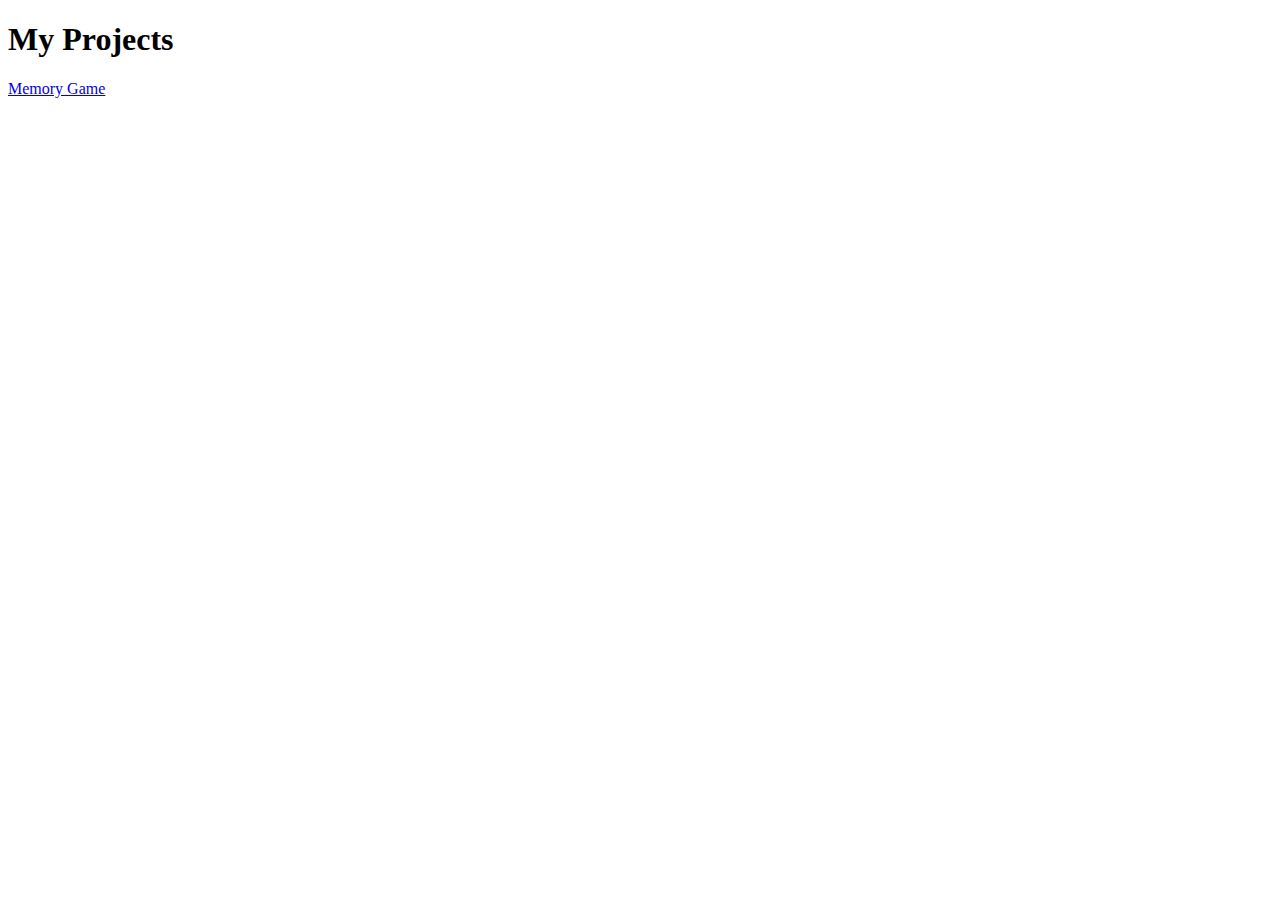
<file: index.html>
<!DOCTYPE html>
<html lang="en">
<head>
    <meta charset="UTF-8">
    <meta http-equiv="X-UA-Compatible" content="IE=edge">
    <meta name="viewport" content="width=device-width, initial-scale=1.0">
    <title>Web Projects</title>
</head>
<body>
    <header>
        <h1>My Projects</h1>
    </header>
    <main>
        <a href="Memory/memoryGame.html">Memory Game</a>
    </main>
</body>
</html>
</file>
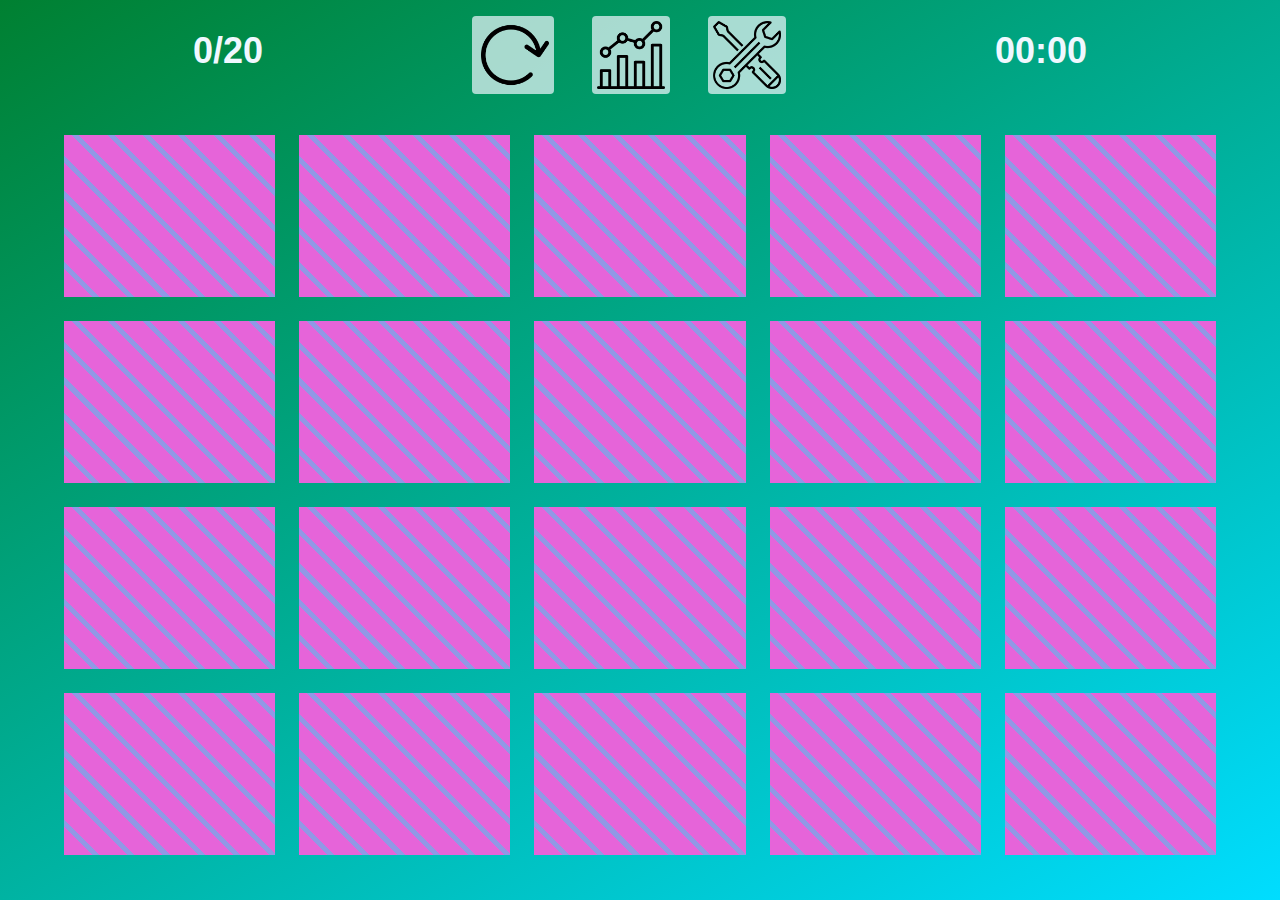
<file: Memory/index.html>
<!DOCTYPE html>
<html lang="en">
<head>
    <meta charset="UTF-8">
    <meta http-equiv="X-UA-Compatible" content="IE=edge">
    <meta name="viewport" content="width=device-width, initial-scale=1.0">
    <title>Document</title>
    <link rel="stylesheet" href="style.css">
    <script src="script.js"></script>
</head>
<body>
    <header>
        <!-- Elementene som er på toppen av siden-->
        <h2><span id="cardCount">0</span><span>/20</span></h2>
        <div>
            <img src="media/reload.png" alt="reload" class="menuButton" id="reload" onclick="refresh()">
            <img src="media/stats.png" alt="stats" class="menuButton" onclick="tab('stats')">
            <img src="media/settings2.png" alt="settings" class="menuButton" onclick="tab('settings')">
        </div>
        
        <h2 id="timer">00:00</h2>
    </header>
    <main id="main">
        <!-- Alle kortelementene, med temabildeelementet ytterst og den innerste diven som gir mønstret som tas av og på -->
        <div class="cardId" onclick="turnCard(0)"><div class="innerDIV"></div></div>
        <div class="cardId" onclick="turnCard(1)"><div class="innerDIV"></div></div>
        <div class="cardId" onclick="turnCard(2)"><div class="innerDIV"></div></div>
        <div class="cardId" onclick="turnCard(3)"><div class="innerDIV"></div></div>
        <div class="cardId" onclick="turnCard(4)"><div class="innerDIV"></div></div>
        <div class="cardId" onclick="turnCard(5)"><div class="innerDIV"></div></div>
        <div class="cardId" onclick="turnCard(6)"><div class="innerDIV"></div></div>
        <div class="cardId" onclick="turnCard(7)"><div class="innerDIV"></div></div>
        <div class="cardId" onclick="turnCard(8)"><div class="innerDIV"></div></div>
        <div class="cardId" onclick="turnCard(9)"><div class="innerDIV"></div></div>
        <div class="cardId" onclick="turnCard(10)"><div class="innerDIV"></div></div>
        <div class="cardId" onclick="turnCard(11)"><div class="innerDIV"></div></div>
        <div class="cardId" onclick="turnCard(12)"><div class="innerDIV"></div></div>
        <div class="cardId" onclick="turnCard(13)"><div class="innerDIV"></div></div>
        <div class="cardId" onclick="turnCard(14)"><div class="innerDIV"></div></div>
        <div class="cardId" onclick="turnCard(15)"><div class="innerDIV"></div></div>
        <div class="cardId" onclick="turnCard(16)"><div class="innerDIV"></div></div>
        <div class="cardId" onclick="turnCard(17)"><div class="innerDIV"></div></div>
        <div class="cardId" onclick="turnCard(18)"><div class="innerDIV"></div></div>
        <div class="cardId" onclick="turnCard(19)"><div class="innerDIV"></div></div>
    </main>
    <div id="statsMenu" style="display: none;">
        <h1>Statitikk</h1>
        <p>Antall seiere: <span></span></p>
        <p>Beste tid: <span></span></p>
    </div>
    <div id="settingsMenu" style="display: none;">
        <h1>Innstillinger</h1>
        <label for="backgroundColor1">Bakgrunnsfarge venstre</label>
        <input type="color" name="backgroundColor1" id="backgroundColor1">
        <br>
        <label for="backgroundColor2">Bakgrunnsfarge høyre</label>
        <input type="color" name="backgroundColor2" id="backgroundColor2">
        <br><br>
        <button type="submit" onclick="saveBackgroundSettings()">Lagre bakgrunnsfarger</button>
        <br><br>
        <label for="cardColor1">Kortfarge hoved</label>
        <input type="color" name="cardColor1" id="cardColor1">
        <br>
        <label for="cardColor2">Kortfarge sub</label>
        <input type="color" name="cardColor2" id="cardColor2">
        <br><br>
        <button type="submit" onclick="saveCardSettings()">Lagre kortfarger</button>
    </div>
    

</body>
</file>
<file: Memory/style.css>
body{
    background-image: linear-gradient(-30deg, rgb(0, 221, 255), rgb(0, 128, 49));
    height: 100vh;
    width: 100vw;
    padding: 0;
    margin: 0;
    font-family: Arial, Helvetica, sans-serif;
    color: aliceblue;
    display: grid;
    grid-template-rows: 15% 80%;
}

header{
    /*Gjør toppen av siden organisert*/
    display: flex;
    justify-content: space-evenly;
    font-size: 1.5em;
}
main{
    /*Legger til rette grid i main, som ser fint ut på flere skjermstørrelser*/
    height: clamp(400px, 80vh, 50rem); 
    width: clamp(30rem, 90vw, 80rem);
    display: grid;
    grid-template-columns: repeat(5, 1fr);
    grid-template-rows: repeat(4, 1fr);
    gap: 1.5em;
    justify-self: center;
}

.menuButton{
    /*Stiler knappene i headern*/
    height: 50%;
    position: relative;
    top: 1rem;
    background-color: rgba(240, 248, 255, 0.703);
    padding: 5px;
    border-radius: 4px;
    margin-right: 1rem;
    margin-left: 1rem;
}
#reload{
    padding-left: 9px;
}
.menuButton:hover, .cardId:hover{
    /*Endrer musa til pointer når den holdes over knappen, 
    og kortene, for å tydeliggjøre at den kan trykkes på*/
    cursor: pointer;
}
#settingsMenu, #statsMenu{
    position: absolute;
    height: 70%;
    width: 70%;
    background-color: rgba(0, 0, 0, 0.45);
    margin-top: 4rem;
    align-self: center;
    justify-self: center;
    border-radius: 8px;

}

.innerDIV{
    /*Stiler bakgrunn for kortene*/
    background-image:repeating-linear-gradient(45deg, #e664d9, #e664d9 20px, #9198e5 20px, #9198e5 25px);
    
    z-index: 5;
    height: 100%;
    width: 100%;
}
</file>
